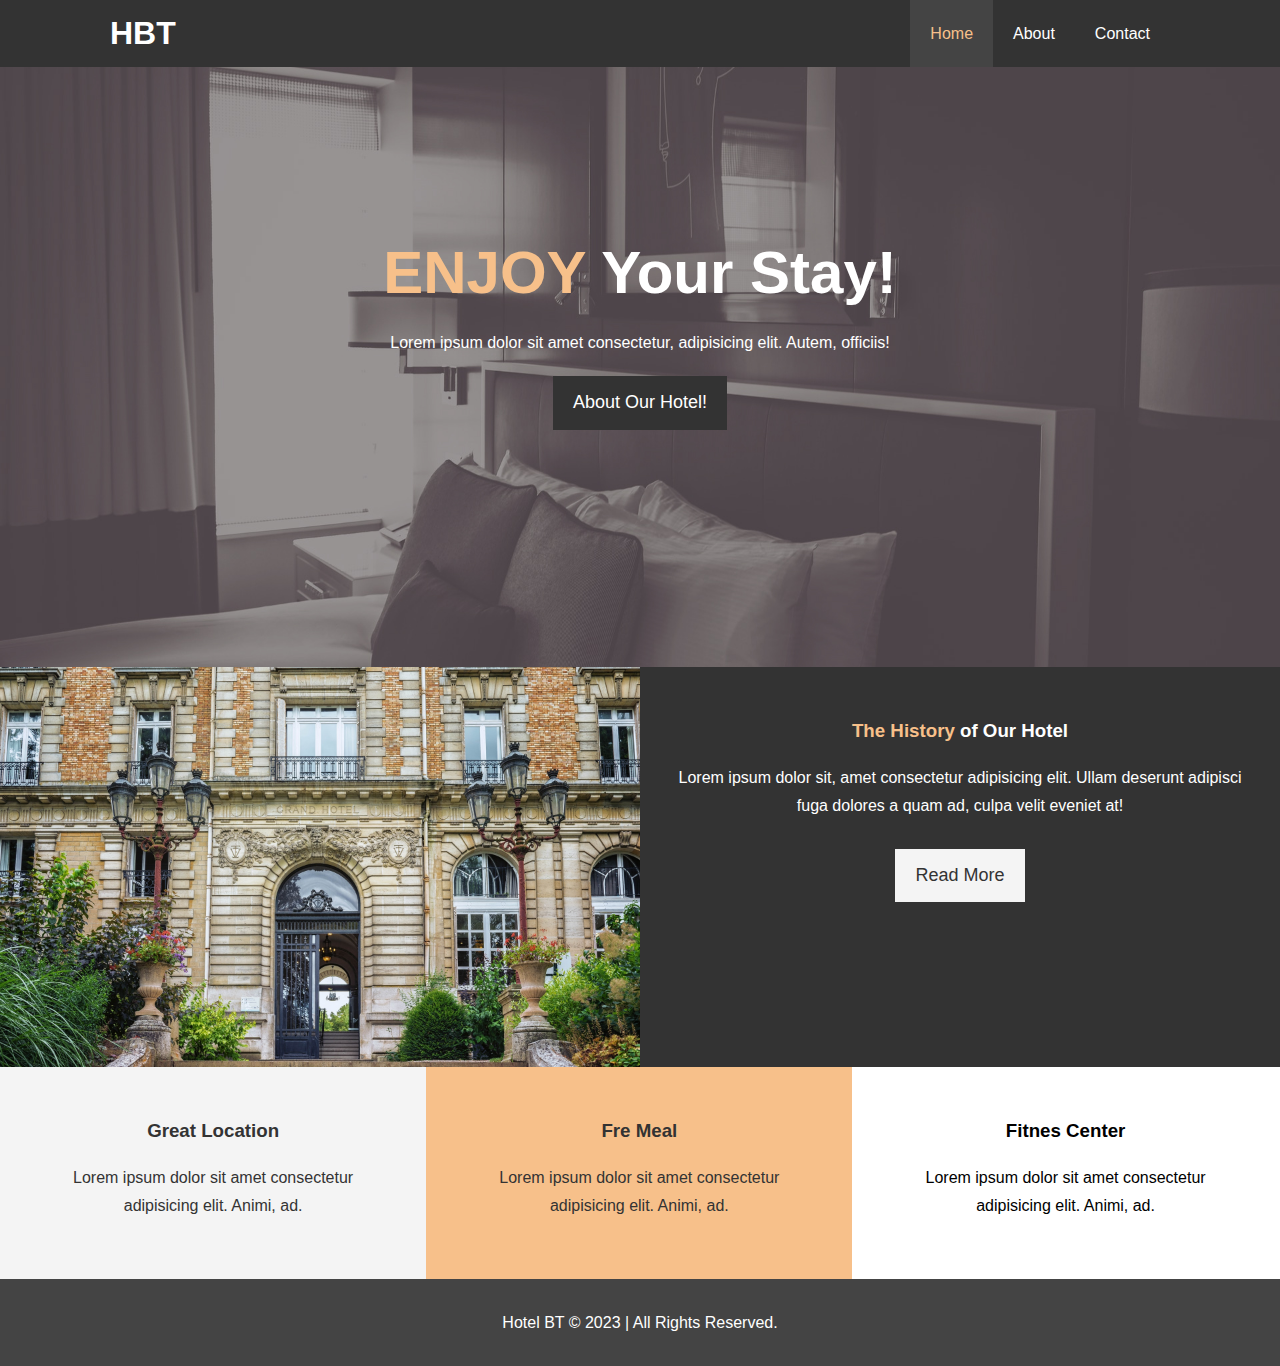
<file: index.html>
<!DOCTYPE html>
<html lang="en">
<head>
    <meta charset="UTF-8">
    <meta http-equiv="X-UA-Compatible" content="IE=edge">
    <meta name="viewport" content="width=device-width, initial-scale=1.0">
    <meta name="description" content="Welcome to the most beatiful otel in Istanbul">
    <meta name="keywords" content="hotal,Istanbul otel,Istanbul turkey">
    <link rel="stylesheet" href="https://cdnjs.cloudflare.com/ajax/libs/font-awesome/6.4.0/css/all.min.css" integrity="sha512-iecdLmaskl7CVkqkXNQ/ZH/XLlvWZOJyj7Yy7tcenmpD1ypASozpmT/E0iPtmFIB46ZmdtAc9eNBvH0H/ZpiBw==" crossorigin="anonymous" referrerpolicy="no-referrer" />
    <link rel="stylesheet" href="./css/style.css">
    <title>Hotel BT | Welcome</title>
</head>
<body>
    <header >
        <nav id="navbar">
            <div class="container">
                <h1 class="Logo"><a href="index.html">HBT</a> </h1>  
            <ul>
                <li><a class="current" href="index.html">Home</a></li>
                <li><a href="About.html">About</a></li>
                <li><a href="Contact.html">Contact</a></li>
            </ul>
            </div>
        </nav>
    </header>
    <div id="showcase">
        <div class="container">
            <div class="showcase-content">
                <h1><span class="primary-color">ENJOY </span> Your Stay!</h1>
                <p class="lead">Lorem ipsum dolor sit amet consectetur, adipisicing elit. Autem, officiis!</p>
                <a class="btn" href="About.html">About Our Hotel!</a>
            </div>
        </div>
    </div>

    <section id="home-info" class="bg-dark">
        <div class="info-img"></div>
        <div class="info-content">
         <h3> <span class="primary-color">The History</span> of Our Hotel</h3>
         <p>Lorem ipsum dolor sit, amet consectetur adipisicing elit. Ullam deserunt adipisci fuga dolores a quam ad, culpa velit eveniet at!</p>
         <a href="About.html" class="btn btn-light">Read More</a>
        </div>


    </section>
    <div id="features">
        <div class="box bg-light">
            <i class="fa-solid fa-hotel fa-2xl"></i>
            <h3>Great Location</h3>
            <p>Lorem ipsum dolor sit amet consectetur adipisicing elit. Animi, ad.</p>
        </div>
        <div class="box bg-primary">
            <i class="fa-solid fa-utensils fa-2xl"></i>
            <h3>Fre Meal</h3>
            <p>Lorem ipsum dolor sit amet consectetur adipisicing elit. Animi, ad.</p>
        </div>
        <div class="box ">
            <i class="fa-solid fa-dumbbell fa-2xl"></i>
            <h3>Fitnes Center</h3>
            <p>Lorem ipsum dolor sit amet consectetur adipisicing elit. Animi, ad.</p>
        </div>
    </div>
    <div class="clear"></div>

    <footer id="main-footer">
            <p>Hotel BT &copy; 2023 | All Rights Reserved. </p>
    </footer>

    

    


    
</body>
</html>
</file>
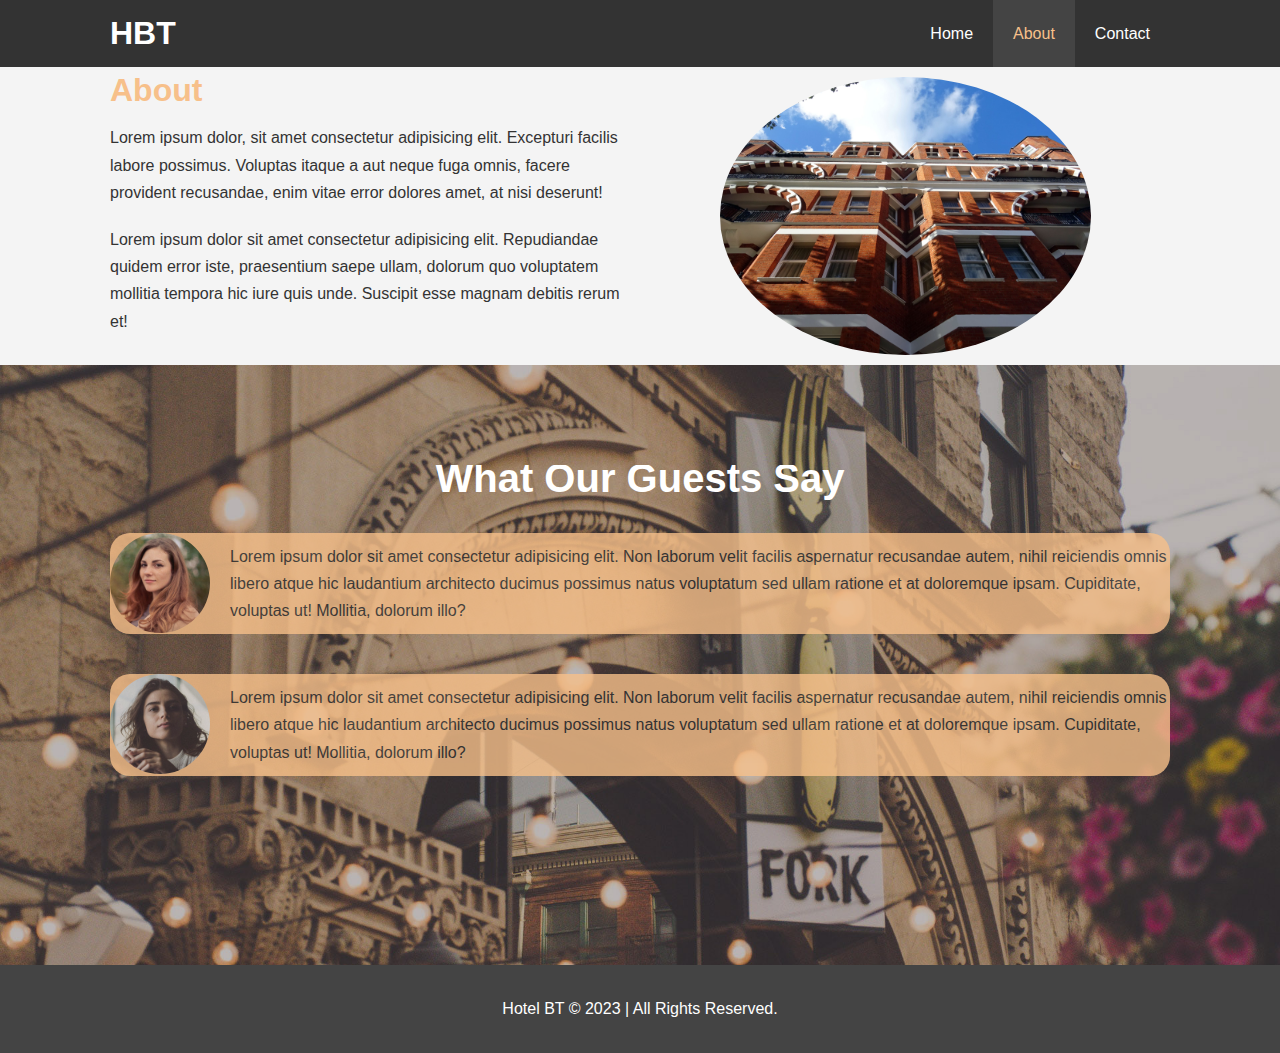
<file: About.html>
<!DOCTYPE html>
<html lang="en">
<head>
    <meta charset="UTF-8">
    <meta http-equiv="X-UA-Compatible" content="IE=edge">
    <meta name="viewport" content="width=device-width, initial-scale=1.0">
    <meta name="description" content="Welcome to the most beatiful otel in Istanbul">
    <meta name="keywords" content="hotal,Istanbul otel,Istanbul turkey">
    <link rel="stylesheet" href="./css/style.css">
    <title>Hotel BT | About</title>
</head>
<body>
    <header >
        <nav id="navbar">
            <div class="container">
                <h1 class="Logo"><a href="index.html">HBT</a> </h1>  
            <ul>
                <li><a  href="index.html">Home</a></li>
                <li><a class="current" href="About.html">About</a></li>
                <li><a href="Contact.html">Contact</a></li>
            </ul>
            </div>
        </nav>
    </header>
    <div id="about-info" class="bg-light py-3">
        <div class="container ">
            <div class="info-left">
            <h1><span class="primary-color">About</span></h1>
            <p>Lorem ipsum dolor, sit amet consectetur adipisicing elit. Excepturi facilis labore possimus. Voluptas itaque a aut neque fuga omnis, facere provident recusandae, enim vitae error dolores amet, at nisi deserunt!</p>
            <p>Lorem ipsum dolor sit amet consectetur adipisicing elit. Repudiandae quidem error iste, praesentium saepe ullam, dolorum quo voluptatem mollitia tempora hic iure quis unde. Suscipit esse magnam debitis rerum et!</p>
            </div>
            <div class="info-right">
                <img src="./assets/image_resources/photo-2.jpg" alt="Person" >
            </div>

        </div>
    </div>
    <div class="clear"></div>
    <section id="testamonials">
        <div class="container">
            <h2 class="l-heading">What Our Guests Say</h2>
            <div class="testamonial bg-primary">
                <img src="./assets/image_resources/person-1.jpg" alt="Samantha">
                <p>Lorem ipsum dolor sit amet consectetur adipisicing elit. Non laborum velit facilis aspernatur recusandae autem, nihil reiciendis omnis libero atque hic laudantium architecto ducimus possimus natus voluptatum sed ullam ratione et at doloremque ipsam. Cupiditate, voluptas ut! Mollitia, dolorum illo?</p>
            </div>
            <div class="testamonial bg-primary">
                <img src="./assets/image_resources/person-2.jpg" alt="Deniz">
                <p>Lorem ipsum dolor sit amet consectetur adipisicing elit. Non laborum velit facilis aspernatur recusandae autem, nihil reiciendis omnis libero atque hic laudantium architecto ducimus possimus natus voluptatum sed ullam ratione et at doloremque ipsam. Cupiditate, voluptas ut! Mollitia, dolorum illo?</p>
            </div>
        </div>
    </section>

 

    <footer id="main-footer">
            <p>Hotel BT &copy; 2023 | All Rights Reserved. </p>
    </footer>
</body>
</html>
</file>
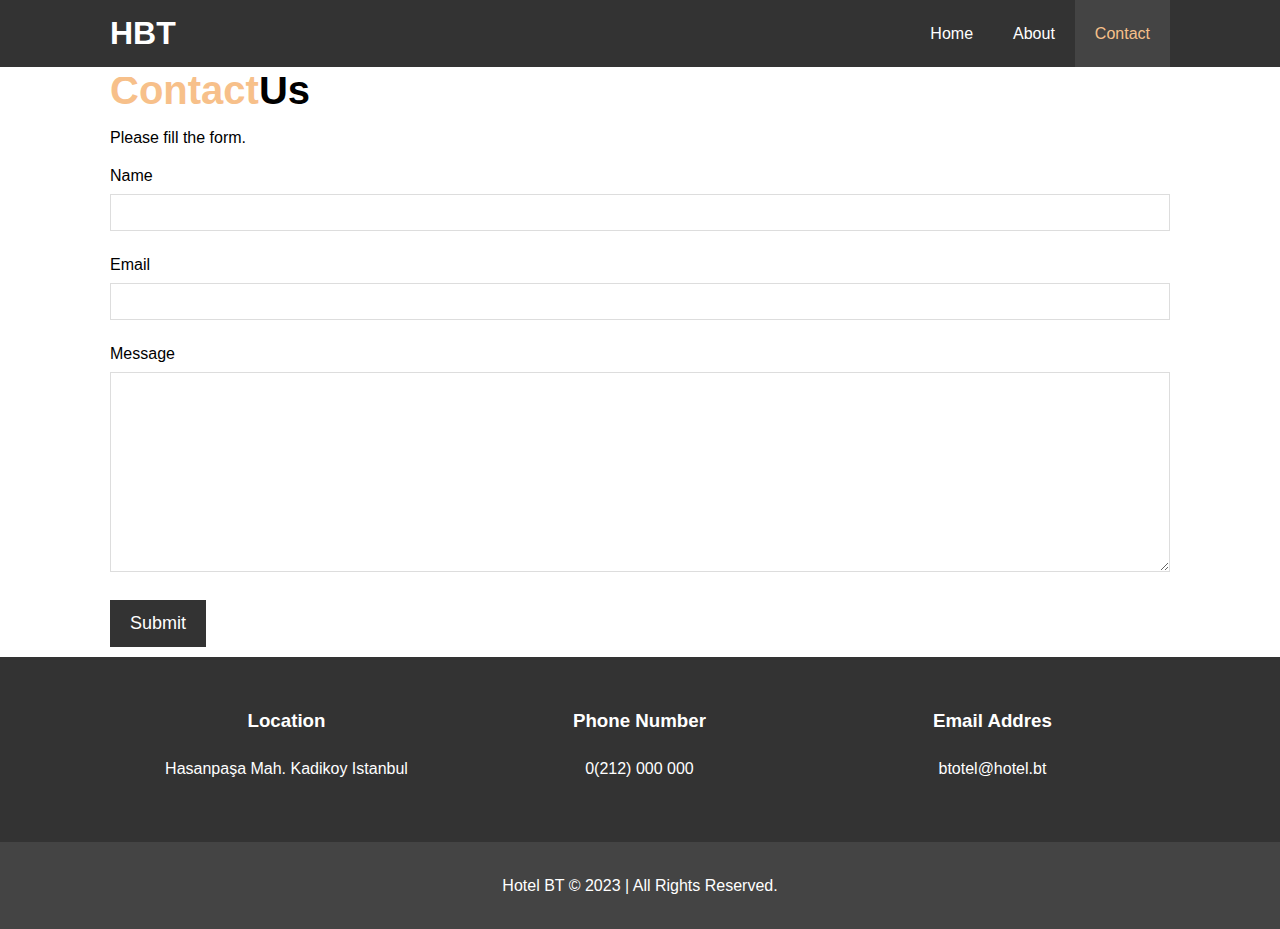
<file: Contact.html>
<!DOCTYPE html>
<html lang="en">
<head>
    <meta charset="UTF-8">
    <meta http-equiv="X-UA-Compatible" content="IE=edge">
    <meta name="viewport" content="width=device-width, initial-scale=1.0">
    <meta name="description" content="Welcome to the most beatiful otel in Istanbul">
    <meta name="keywords" content="hotal,Istanbul otel,Istanbul turkey">
    <link rel="stylesheet" href="https://cdnjs.cloudflare.com/ajax/libs/font-awesome/6.4.0/css/all.min.css" integrity="sha512-iecdLmaskl7CVkqkXNQ/ZH/XLlvWZOJyj7Yy7tcenmpD1ypASozpmT/E0iPtmFIB46ZmdtAc9eNBvH0H/ZpiBw==" crossorigin="anonymous" referrerpolicy="no-referrer" />
    <link rel="stylesheet" href="./css/style.css">
    <title>Hotel BT | Welcome</title>
</head>
<body>
    <header >
        <nav id="navbar">
            <div class="container">
                <h1 class="Logo"><a href="index.html">HBT</a> </h1>  
            <ul>
                <li><a  href="index.html">Home</a></li>
                <li><a href="About.html">About</a></li>
                <li><a class="current" href="Contact.html">Contact</a></li>
            </ul>
            </div>
        </nav>
    </header>
    <section class="py-3" id="contact-form">
        <div class="container">
            <h1 class="l-heading">
                <span class="primary-color">Contact</span>Us</h1>
                <p>Please fill the form.</p>
                <form action="nope">
                <div class="form-group">                        
                    <label for="name">Name</label>
                    <input type="text" id="name" name="name">
                </div>
                <div class="form-group">                        
                    <label for="email">Email</label>
                    <input type="email" id="email" name="email">
                </div>
                <div class="form-group">                        
                    <label for="message">Message</label>
                    <textarea type="text" id="message" name="text"> </textarea>
                </div>
                <button class="btn" type="submit">Submit</button>
                        

                </form>
        </div>
    </section>

    <section id="contact-info" class="bg-dark">
        <div class="container">
            <div class="box">
                <i class="fa-solid fa-hotel fa-2xl"></i>
                <h3>Location</h3>
                <p>Hasanpaşa Mah. Kadikoy Istanbul</p>
            </div>
            <div class="box ">
                <i class="fa-solid fa-phone fa-2xl"></i>
                <h3>Phone Number</h3>
                <p>0(212) 000 000</p>
            </div>
            <div class="box ">
                <i class="fa-solid fa-envelope fa-2xl"></i>
                <h3>Email Addres</h3>
                <p>btotel@hotel.bt</p>
            </div>
        </div>
        </section>
        

    <div class="clear"></div>

    <footer id="main-footer">
            <p>Hotel BT &copy; 2023 | All Rights Reserved. </p>
    </footer>

    

    


    
</body>
</html>
</file>
<file: css/style.css>
* {
margin: 0;
padding: 0;
    box-sizing: border-box;
}

/* Main body */
html,body{
    font-family: 'Segoe UI', Tahoma, Geneva, Verdana, sans-serif;
    line-height: 1.7em;
}

a{
    color: #333;
    text-decoration: none;

}
h1,h2,h3{
    padding-bottom: 10px;

}
p{
    padding: 10px 0;
}
/* Utilities */
.l-heading{
font-size: 40px;
}
.container{
    max-width: 1100px;
    padding: 0 20px;
    margin: auto;
    overflow: auto;
}
.py-1{
    padding: 10px 0;

}
.py-2{
    padding: 20px 0 ;

}
.py-3{
padding: 10px 0;
}
.lead{
    font-size: 20px 0 ;
}

.bg-dark{
    background-color:#333;
    color: #fff;
}
.bg-light{
    background-color: #f4f4f4;
    color: #333;
}
.bg-primary{
    background:  #f7c08a;
    color: #333;

}


.primary-color{
    color: #f7c08a;
}
.btn {
    display: inline-block;
    background: #333;
    font-size: 18px;
    color: #fff;
    padding: 13px 20px;
    text-align: center;
    border: none;
    cursor: pointer;
    }

    .btn-light{
        background: #f4f4f4;
        color: #333;
    }

    .btn:hover{
    background:  #f7c08a;
    color: #333;

    }
    .clear{
        clear: both;
    }

/* Navbar */

#navbar{
    background: #333;
    color: #fff;
    overflow: auto;
}
#navbar a {
    color: #fff
}

#navbar h1{
    float: left;
    padding-top: 20px;
}
#navbar ul{
    list-style: none;
    float: right;
}
#navbar ul li {
    float: left;

}
#navbar ul li a {
display: block;
padding: 20px;
text-align: center;
}
#navbar ul li a.current,
#navbar ul li a:hover {
    background: #444;
    color: #f7c08a;
    }

    /* Showcase  */
#showcase {
    height: 600px;
    background: url(../assets/image_resources/showcase.jpg) no-repeat center center/cover    ;
}

#showcase .showcase-content{
    text-align: center; 
    color: #fff;
    padding-top: 170px;

}

#showcase .showcase-content h1{
    font-size: 60px;
    line-height: 1.2em;

}

#showcase .showcase-content p {
    padding-bottom: 20px;
    line-height: 1.7em;
}

/* home-info */


#home-info{
    height: 400px;

}

#home-info .info-img{
    float: left;
    width: 50%;
    background: url(../assets/image_resources/photo-1.jpg) no-repeat center center/cover ;
    min-height: 100%;
}

#home-info .info-content{
    float: right;
    width: 50%;
    min-height: 100%;
    text-align: center;
    padding: 50px 30px;
    overflow: hidden;
}
#home-info .info-conten h1{
    font-size: 20px;
}

#home-info .info-content p{
   padding-bottom: 30px;
}

/* features section */
.box {
    float: left;
    width: 33.3%;
    padding: 50px;
    text-align: center;
}

.box i {
    margin-bottom: 20px;
}

/* About  Info*/
#about-info .info-left{
    float: left;
    width: 50%;
    min-height: 100%;
}   

#about-info .info-right {
    float: right;
    width: 50%;
    min-height: 100%;
}
#about-info .info-right img {
    display: block;
    margin: auto;
    width: 70%;
    border-radius: 50%;

}
#testamonials{
    height: 600px;
    background:url("../assets/image_resources/test-bg.jpg") no-repeat center center/cover ;
    padding-top: 100px;
}
#testamonials .testamonial img {
    width: 100px;
    float: left;
    margin-right: 20px;
    border-radius: 50%;
}
#testamonials h2{
    color: #fff;
    text-align: center;
    padding-bottom: 40px;
}
#testamonials .testamonial  {
    margin-bottom: 40px;
    border-radius: 20px;
    opacity: 0.8;
}
/* Contact Form */

#contact-form .form-group{
    margin-bottom: 20px;
}

#contact-form label{
    display: block;
    margin-bottom: 5px;
}

#contact-form input,
#contact-form textarea{
    width: 100%;
    padding: 10px;
    border: 1px #ddd solid;

}

#contact-form input:focus,
#contact-form textarea:focus {
    outline:none;
    border: 2px solid;
    border-color:#f7c08a;

}

#contact-form textarea{
    height: 200px;

}


/* Main Footer */
#main-footer{
    color: #fff;
    text-align: center;
    background: #444;
    padding: 20px;
}
</file>
